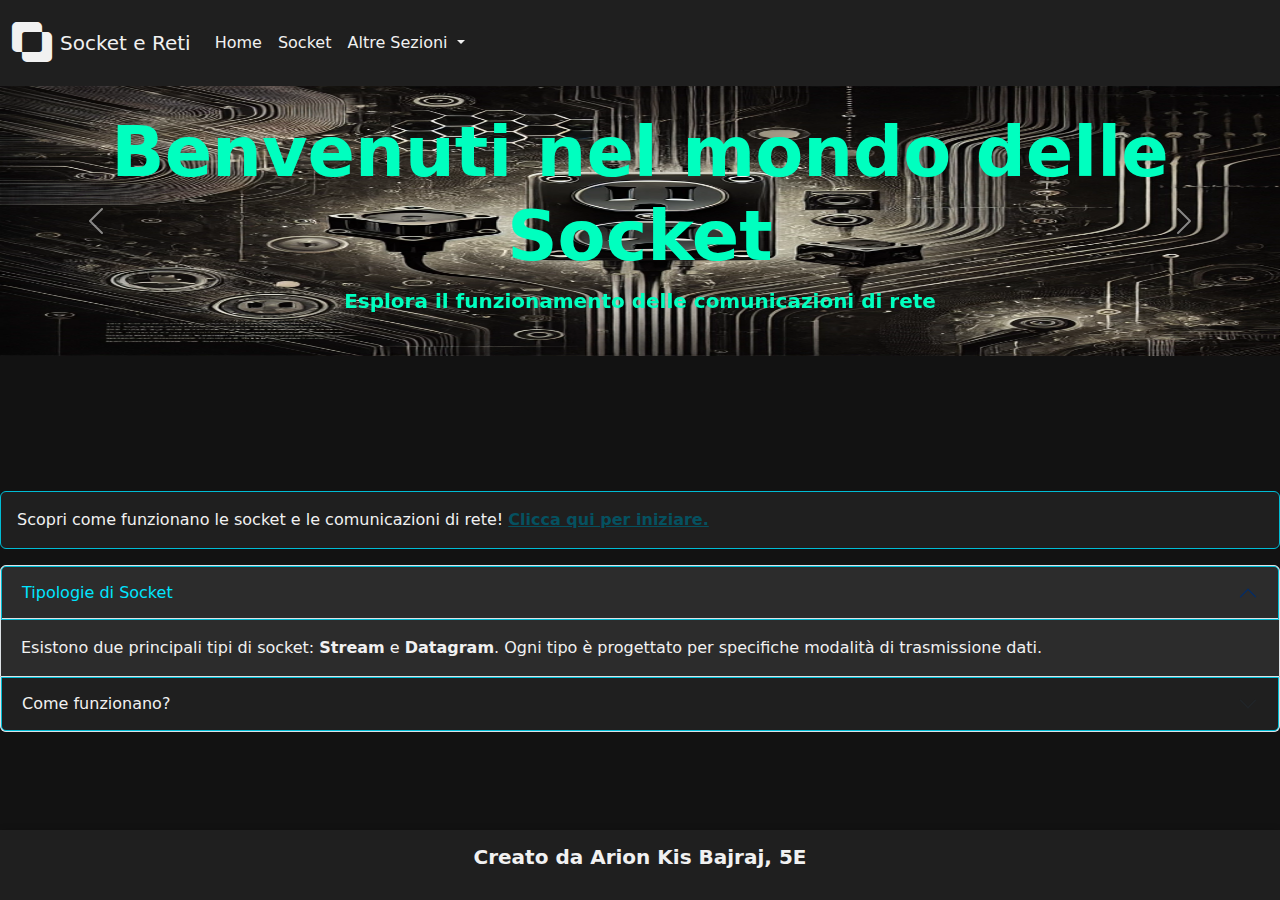
<file: Sito Socket/index.html>
<!DOCTYPE html>
<html lang="it">
<head>
    <meta charset="UTF-8">
    <meta name="viewport" content="width=device-width, initial-scale=1.0">
    <!-- Collegamento a Bootstrap per utilizzare stili e componenti predefiniti -->
    <link href="https://cdn.jsdelivr.net/npm/bootstrap@5.3.3/dist/css/bootstrap.min.css" rel="stylesheet" integrity="sha384-QWTKZyjpPEjISv5WaRU9OFeRpok6YctnYmDr5pNlyT2bRjXh0JMhjY6hW+ALEwIH" crossorigin="anonymous">
    <!-- Collegamento alle icone di Bootstrap -->
    <link href="https://cdn.jsdelivr.net/npm/bootstrap-icons/font/bootstrap-icons.css" rel="stylesheet">
    <!-- Collegamento al file CSS personalizzato -->
    <link rel="stylesheet" href="style.css">
    <!-- Collegamento al file JavaScript personalizzato -->
    <link rel="stylesheet" href="script.js">
    <title>Introduzione alle Socket</title>
</head>
<body>
    <!-- Barra di navigazione -->
    <nav class="navbar navbar-expand-lg">
        <div class="container-fluid">
            <!-- Logo e link alla home -->
            <a class="navbar-brand d-flex align-items-center" href="index.html">
                <i class="bi bi-exclude fs-1 me-2"></i>
                Socket e Reti
            </a>
            <!-- Bottone per la navigazione responsive -->
            <button class="navbar-toggler" type="button" data-bs-toggle="collapse" data-bs-target="#navbarNav" aria-controls="navbarNav" aria-expanded="false" aria-label="Toggle navigation">
                <span class="navbar-toggler-icon"></span>
            </button>
            <!-- Menu di navigazione -->
            <div class="collapse navbar-collapse" id="navbarNav">
                <ul class="navbar-nav me-auto mb-2 mb-lg-0">
                    <li class="nav-item">
                        <a class="nav-link active" aria-current="page" href="index.html">Home</a>
                    </li>
                    <li class="nav-item">
                        <a class="nav-link" href="socket.html">Socket</a>
                    </li>
                    <!-- Dropdown per altre sezioni -->
                    <li class="nav-item dropdown">
                        <a class="nav-link dropdown-toggle" href="#" role="button" data-bs-toggle="dropdown" aria-expanded="false">
                            Altre Sezioni
                        </a>
                        <ul class="dropdown-menu">
                            <li><a class="dropdown-item" href="osi.html">Modello OSI</a></li>
                            <li><a class="dropdown-item" href="tcp_vs_udp.html">TCP vs UDP</a></li>
                            <li><hr class="dropdown-divider"></li>
                            <li><a class="dropdown-item" href="glossario.html">Glossario</a></li>
                        </ul>
                    </li>
                </ul>
            </div>
        </div>
    </nav>

    <!-- Carousel per immagini -->
    <div id="carouselExampleCaptions" class="carousel slide" data-bs-ride="carousel">
        <div class="carousel-inner">
            <!-- Prima immagine attiva -->
            <div class="carousel-item active">
                <img src="im2.jpeg" class="d-block w-100" alt="Image 1">
            </div>
            <!-- Seconda immagine -->
            <div class="carousel-item">
                <img src="im3.jpeg" class="d-block w-100" alt="Image 2">
            </div>
        </div>
        <!-- Pulsanti di navigazione del carousel -->
        <button class="carousel-control-prev" type="button" data-bs-target="#carouselExampleCaptions" data-bs-slide="prev">
            <span class="carousel-control-prev-icon" aria-hidden="true"></span>
            <span class="visually-hidden">Previous</span>
        </button>
        <button class="carousel-control-next" type="button" data-bs-target="#carouselExampleCaptions" data-bs-slide="next">
            <span class="carousel-control-next-icon" aria-hidden="true"></span>
            <span class="visually-hidden">Next</span>
        </button>

        <!-- Titolo sopra il carousel -->
        <div class="header-title">
            <h1>Benvenuti nel mondo delle Socket</h1>
            <p>Esplora il funzionamento delle comunicazioni di rete</p>
        </div>
    </div>

    <!-- Contenuto principale -->
    <div class="main-content">
        <!-- Messaggio di avviso -->
        <div class="alert alert-info" role="alert">
            Scopri come funzionano le socket e le comunicazioni di rete! <a href="socket.html" class="alert-link">Clicca qui per iniziare.</a>
        </div>

        <!-- Accordion per contenuti espandibili -->
        <div class="accordion" id="accordionExample">
            <!-- Primo elemento dell'accordion -->
            <div class="accordion-item">
                <h2 class="accordion-header" id="headingOne">
                    <button class="accordion-button" type="button" data-bs-toggle="collapse" data-bs-target="#collapseOne" aria-expanded="true" aria-controls="collapseOne">
                        Tipologie di Socket
                    </button>
                </h2>
                <div id="collapseOne" class="accordion-collapse collapse show" aria-labelledby="headingOne" data-bs-parent="#accordionExample">
                    <div class="accordion-body">
                        Esistono due principali tipi di socket: <strong>Stream</strong> e <strong>Datagram</strong>. Ogni tipo è progettato per specifiche modalità di trasmissione dati.
                    </div>
                </div>
            </div>
            <!-- Secondo elemento dell'accordion -->
            <div class="accordion-item">
                <h2 class="accordion-header" id="headingTwo">
                    <button class="accordion-button collapsed" type="button" data-bs-toggle="collapse" data-bs-target="#collapseTwo" aria-expanded="false" aria-controls="collapseTwo">
                        Come funzionano?
                    </button>
                </h2>
                <div id="collapseTwo" class="accordion-collapse collapse" aria-labelledby="headingTwo" data-bs-parent="#accordionExample">
                    <div class="accordion-body">
                        Le socket permettono la comunicazione bidirezionale tramite l'uso di protocolli come <strong>TCP</strong> e <strong>UDP</strong>.
                        <!-- Immagine e modal -->
                        <img id="myImg" src="diagramma_conessione.jpg" alt="Diagramma connessione socket Client-Server" width="300" height="200">

                        <!-- Modal per visualizzare immagine ingrandita -->
                        <div id="myModal" class="modal">
                            <span class="close">&times;</span>
                            <img class="modal-content" id="img01">
                            <div id="caption"></div>
                        </div>
                      
                        <script>
                        // Script per gestire la visualizzazione del modal
                        var modal = document.getElementById('myModal');
                        var img = document.getElementById('myImg');
                        var modalImg = document.getElementById("img01");
                        var captionText = document.getElementById("caption");

                        // Mostra il modal con l'immagine ingrandita
                        img.onclick = function(){
                            modal.style.display = "block";
                            modalImg.src = this.src;
                            captionText.innerHTML = this.alt;
                        }

                        // Chiudi il modal quando l'utente clicca sulla "X"
                        var span = document.getElementsByClassName("close")[0];
                        span.onclick = function() { 
                            modal.style.display = "none";
                        }
                        </script>
                    </div>
                </div>
            </div>
        </div>
    </div>

    <!-- Footer -->
    <footer class="footer text-center py-3">
        <p>Creato da Arion Kis Bajraj, 5E</p>
    </footer>
    
    <!-- Script di Bootstrap -->
    <script src="https://cdn.jsdelivr.net/npm/bootstrap@5.3.3/dist/js/bootstrap.bundle.min.js" integrity="sha384-YvpcrYf0tY3lHB60NNkmXc5s9fDVZLESaAA55NDzOxhy9GkcIdslK1eN7N6jIeHz" crossorigin="anonymous"></script>
</body>
</html>
</file>
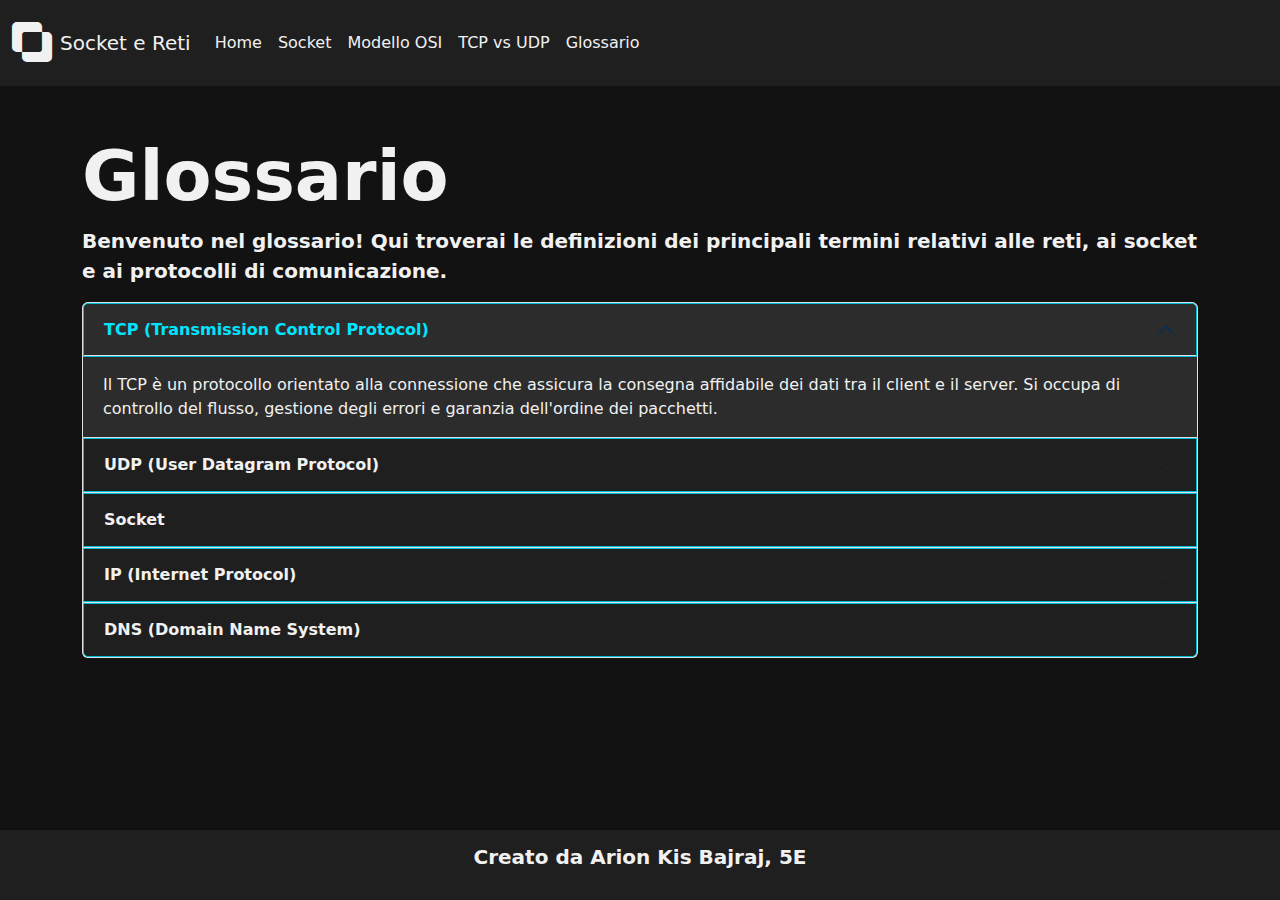
<file: Sito Socket/glossario.html>
<!DOCTYPE html>
<html lang="it">
<head>
    <meta charset="UTF-8">
    <meta name="viewport" content="width=device-width, initial-scale=1.0">
    <link href="https://cdn.jsdelivr.net/npm/bootstrap@5.3.3/dist/css/bootstrap.min.css" rel="stylesheet" integrity="sha384-QWTKZyjpPEjISv5WaRU9OFeRpok6YctnYmDr5pNlyT2bRjXh0JMhjY6hW+ALEwIH" crossorigin="anonymous">
    <link href="https://cdn.jsdelivr.net/npm/bootstrap-icons/font/bootstrap-icons.css" rel="stylesheet">
    <link rel="stylesheet" href="style.css">
    <title>Glossario</title>
</head>
<body>
    <!-- Navbar -->
    <nav class="navbar navbar-expand-lg">
        <div class="container-fluid">
            <a class="navbar-brand d-flex align-items-center" href="index.html">
                <i class="bi bi-exclude fs-1 me-2"></i>
                Socket e Reti
            </a>
            <button class="navbar-toggler" type="button" data-bs-toggle="collapse" data-bs-target="#navbarNav" aria-controls="navbarNav" aria-expanded="false" aria-label="Toggle navigation">
                <span class="navbar-toggler-icon"></span>
            </button>
            <div class="collapse navbar-collapse" id="navbarNav">
                <ul class="navbar-nav me-auto mb-2 mb-lg-0">
                    <li class="nav-item">
                        <a class="nav-link" href="index.html">Home</a>
                    </li>
                    <li class="nav-item">
                        <a class="nav-link" href="socket.html">Socket</a>
                    </li>
                    <li class="nav-item">
                        <a class="nav-link" href="osi.html">Modello OSI</a>
                    </li>
                    <li class="nav-item">
                        <a class="nav-link" href="tcp_vs_udp.html">TCP vs UDP</a>
                    </li>
                    <li class="nav-item">
                        <a class="nav-link active" href="glossario.html">Glossario</a>
                    </li>
                </ul>
            </div>
        </div>
    </nav>

    <div class="container mt-5">
        <h1>Glossario</h1>
        <p>Benvenuto nel glossario! Qui troverai le definizioni dei principali termini relativi alle reti, ai socket e ai protocolli di comunicazione.</p>

        <div class="accordion" id="glossarioAccordion">
            <div class="accordion-item">
                <h2 class="accordion-header" id="headingOne">
                    <button class="accordion-button" type="button" data-bs-toggle="collapse" data-bs-target="#collapseOne" aria-expanded="true" aria-controls="collapseOne">
                        <strong>TCP (Transmission Control Protocol)</strong>
                    </button>
                </h2>
                <div id="collapseOne" class="accordion-collapse collapse show" aria-labelledby="headingOne" data-bs-parent="#glossarioAccordion">
                    <div class="accordion-body">
                        Il TCP è un protocollo orientato alla connessione che assicura la consegna affidabile dei dati tra il client e il server. Si occupa di controllo del flusso, gestione degli errori e garanzia dell'ordine dei pacchetti.
                    </div>
                </div>
            </div>

            <div class="accordion-item">
                <h2 class="accordion-header" id="headingTwo">
                    <button class="accordion-button collapsed" type="button" data-bs-toggle="collapse" data-bs-target="#collapseTwo" aria-expanded="false" aria-controls="collapseTwo">
                        <strong>UDP (User Datagram Protocol)</strong>
                    </button>
                </h2>
                <div id="collapseTwo" class="accordion-collapse collapse" aria-labelledby="headingTwo" data-bs-parent="#glossarioAccordion">
                    <div class="accordion-body">
                        L'UDP è un protocollo senza connessione che non garantisce l'affidabilità della trasmissione. È più veloce rispetto al TCP, ma non fornisce il controllo degli errori o l'ordine dei pacchetti, ed è utilizzato per applicazioni in tempo reale.
                    </div>
                </div>
            </div>

            <div class="accordion-item">
                <h2 class="accordion-header" id="headingThree">
                    <button class="accordion-button collapsed" type="button" data-bs-toggle="collapse" data-bs-target="#collapseThree" aria-expanded="false" aria-controls="collapseThree">
                        <strong>Socket</strong>
                    </button>
                </h2>
                <div id="collapseThree" class="accordion-collapse collapse" aria-labelledby="headingThree" data-bs-parent="#glossarioAccordion">
                    <div class="accordion-body">
                        Una socket è un punto finale per la comunicazione di rete. Permette di inviare e ricevere dati tra applicazioni tramite la rete, usando protocolli come TCP e UDP.
                    </div>
                </div>
            </div>

            <div class="accordion-item">
                <h2 class="accordion-header" id="headingFour">
                    <button class="accordion-button collapsed" type="button" data-bs-toggle="collapse" data-bs-target="#collapseFour" aria-expanded="false" aria-controls="collapseFour">
                        <strong>IP (Internet Protocol)</strong>
                    </button>
                </h2>
                <div id="collapseFour" class="accordion-collapse collapse" aria-labelledby="headingFour" data-bs-parent="#glossarioAccordion">
                    <div class="accordion-body">
                        L'IP è un protocollo di rete utilizzato per indirizzare e instradare i pacchetti di dati tra dispositivi in una rete. Esistono diverse versioni di IP, come IPv4 e IPv6.
                    </div>
                </div>
            </div>

            <div class="accordion-item">
                <h2 class="accordion-header" id="headingFive">
                    <button class="accordion-button collapsed" type="button" data-bs-toggle="collapse" data-bs-target="#collapseFive" aria-expanded="false" aria-controls="collapseFive">
                        <strong>DNS (Domain Name System)</strong>
                    </button>
                </h2>
                <div id="collapseFive" class="accordion-collapse collapse" aria-labelledby="headingFive" data-bs-parent="#glossarioAccordion">
                    <div class="accordion-body">
                        Il DNS è un sistema che traduce i nomi di dominio (come www.example.com) in indirizzi IP numerici utilizzati per localizzare i dispositivi su una rete.
                    </div>
                </div>
            </div>
        </div>
    </div>

    <!-- Footer -->
    <footer class="footer text-center py-3">
        <p>Creato da Arion Kis Bajraj, 5E</p>
    </footer>

    <script src="https://cdn.jsdelivr.net/npm/bootstrap@5.3.3/dist/js/bootstrap.bundle.min.js" integrity="sha384-YvpcrYf0tY3lHB60NNkmXc5s9fDVZLESaAA55NDzOxhy9GkcIdslK1eN7N6jIeHz" crossorigin="anonymous"></script>
</body>
</html>
</file>
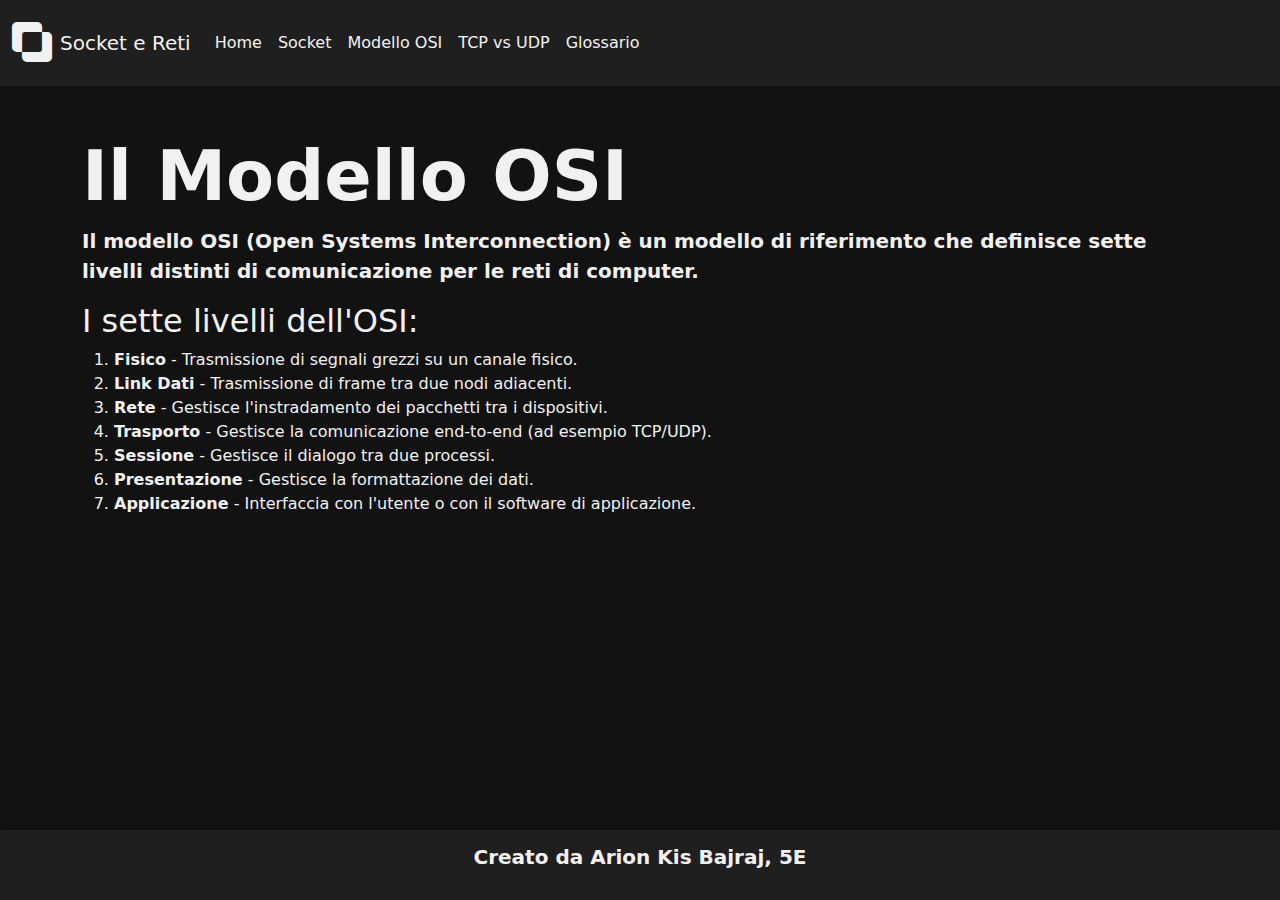
<file: Sito Socket/osi.html>
<!DOCTYPE html>
<html lang="it">
<head>
    <meta charset="UTF-8">
    <meta name="viewport" content="width=device-width, initial-scale=1.0">
    <link href="https://cdn.jsdelivr.net/npm/bootstrap@5.3.3/dist/css/bootstrap.min.css" rel="stylesheet" integrity="sha384-QWTKZyjpPEjISv5WaRU9OFeRpok6YctnYmDr5pNlyT2bRjXh0JMhjY6hW+ALEwIH" crossorigin="anonymous">
    <link href="https://cdn.jsdelivr.net/npm/bootstrap-icons/font/bootstrap-icons.css" rel="stylesheet">
    <link rel="stylesheet" href="style.css">
    <title>Modello OSI</title>
</head>
<body>
    <!-- Navbar -->
    <nav class="navbar navbar-expand-lg">
        <div class="container-fluid">
            <a class="navbar-brand d-flex align-items-center" href="index.html">
                <i class="bi bi-exclude fs-1 me-2"></i>
                Socket e Reti
            </a>
            <button class="navbar-toggler" type="button" data-bs-toggle="collapse" data-bs-target="#navbarNav" aria-controls="navbarNav" aria-expanded="false" aria-label="Toggle navigation">
                <span class="navbar-toggler-icon"></span>
            </button>
            <div class="collapse navbar-collapse" id="navbarNav">
                <ul class="navbar-nav me-auto mb-2 mb-lg-0">
                    <li class="nav-item">
                        <a class="nav-link" href="index.html">Home</a>
                    </li>
                    <li class="nav-item">
                        <a class="nav-link" href="socket.html">Socket</a>
                    </li>
                    <li class="nav-item">
                        <a class="nav-link active" href="osi.html">Modello OSI</a>
                    </li>
                    <li class="nav-item">
                        <a class="nav-link" href="tcp_vs_udp.html">TCP vs UDP</a>
                    </li>
                    <li class="nav-item">
                        <a class="nav-link" href="glossario.html">Glossario</a>
                    </li>
                </ul>
            </div>
        </div>
    </nav>

    <div class="container mt-5">
        <h1>Il Modello OSI</h1>
        <p>Il modello OSI (Open Systems Interconnection) è un modello di riferimento che definisce sette livelli distinti di comunicazione per le reti di computer.</p>
        <h2>I sette livelli dell'OSI:</h2>
        <ol>
            <li><strong>Fisico</strong> - Trasmissione di segnali grezzi su un canale fisico.</li>
            <li><strong>Link Dati</strong> - Trasmissione di frame tra due nodi adiacenti.</li>
            <li><strong>Rete</strong> - Gestisce l'instradamento dei pacchetti tra i dispositivi.</li>
            <li><strong>Trasporto</strong> - Gestisce la comunicazione end-to-end (ad esempio TCP/UDP).</li>
            <li><strong>Sessione</strong> - Gestisce il dialogo tra due processi.</li>
            <li><strong>Presentazione</strong> - Gestisce la formattazione dei dati.</li>
            <li><strong>Applicazione</strong> - Interfaccia con l'utente o con il software di applicazione.</li>
        </ol>
    </div>

    <!-- Footer -->
    <footer class="footer text-center py-3">
        <p>Creato da Arion Kis Bajraj, 5E</p>
    </footer>

    <script src="https://cdn.jsdelivr.net/npm/bootstrap@5.3.3/dist/js/bootstrap.bundle.min.js" integrity="sha384-YvpcrYf0tY3lHB60NNkmXc5s9fDVZLESaAA55NDzOxhy9GkcIdslK1eN7N6jIeHz" crossorigin="anonymous"></script>
</body>
</html>
</file>
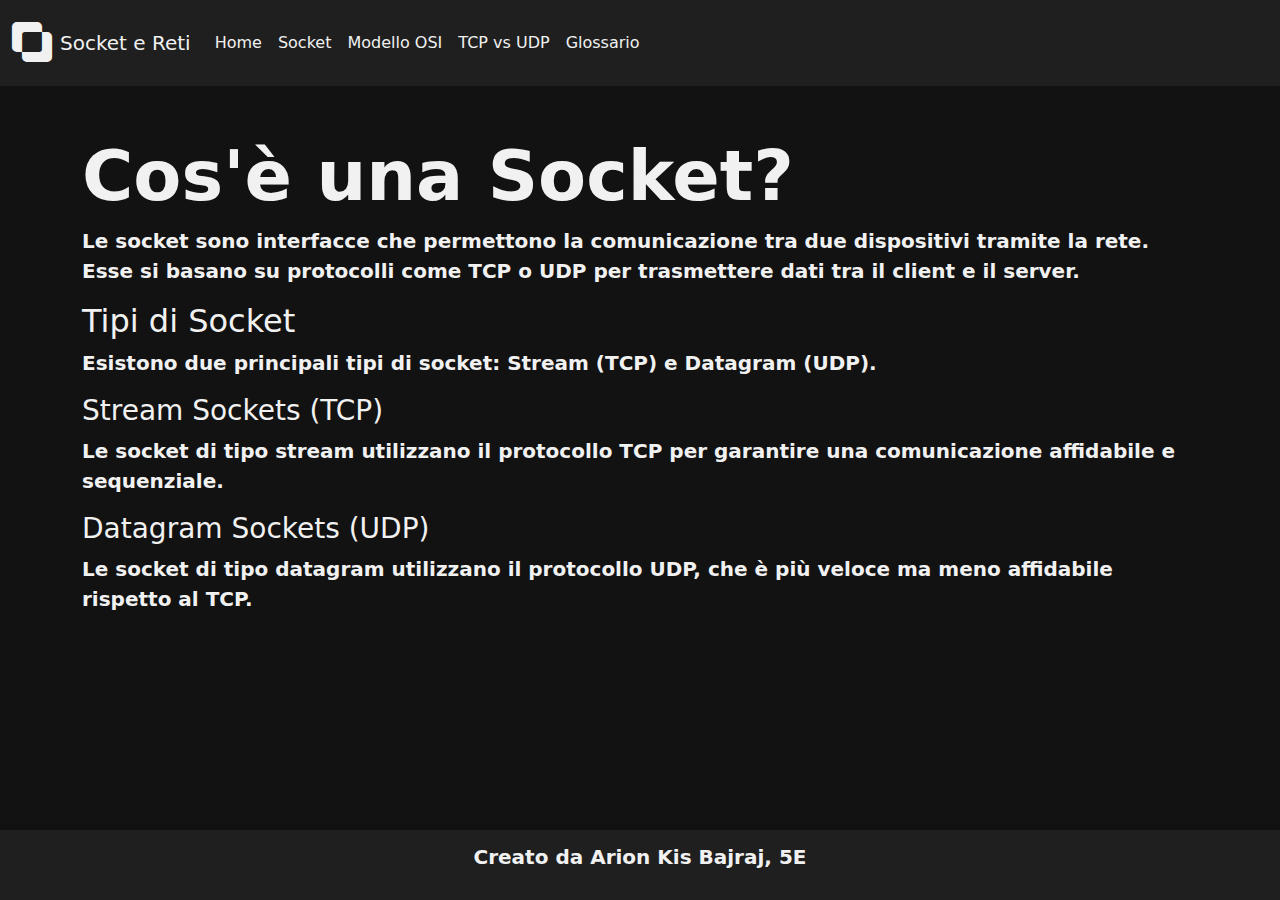
<file: Sito Socket/socket.html>
<!DOCTYPE html>
<html lang="it">
<head>
    <meta charset="UTF-8">
    <meta name="viewport" content="width=device-width, initial-scale=1.0">
    <link href="https://cdn.jsdelivr.net/npm/bootstrap@5.3.3/dist/css/bootstrap.min.css" rel="stylesheet" integrity="sha384-QWTKZyjpPEjISv5WaRU9OFeRpok6YctnYmDr5pNlyT2bRjXh0JMhjY6hW+ALEwIH" crossorigin="anonymous">
    <link href="https://cdn.jsdelivr.net/npm/bootstrap-icons/font/bootstrap-icons.css" rel="stylesheet">
    <link rel="stylesheet" href="style.css">
    <title>Socket</title>
</head>
<body>
    <!-- Navbar -->
    <nav class="navbar navbar-expand-lg">
        <div class="container-fluid">
            <a class="navbar-brand d-flex align-items-center" href="index.html">
                <i class="bi bi-exclude fs-1 me-2"></i>
                Socket e Reti
            </a>
            <button class="navbar-toggler" type="button" data-bs-toggle="collapse" data-bs-target="#navbarNav" aria-controls="navbarNav" aria-expanded="false" aria-label="Toggle navigation">
                <span class="navbar-toggler-icon"></span>
            </button>
            <div class="collapse navbar-collapse" id="navbarNav">
                <ul class="navbar-nav me-auto mb-2 mb-lg-0">
                    <li class="nav-item">
                        <a class="nav-link" href="index.html">Home</a>
                    </li>
                    <li class="nav-item">
                        <a class="nav-link active" href="socket.html">Socket</a>
                    </li>
                    <li class="nav-item">
                        <a class="nav-link" href="osi.html">Modello OSI</a>
                    </li>
                    <li class="nav-item">
                        <a class="nav-link" href="tcp_vs_udp.html">TCP vs UDP</a>
                    </li>
                    <li class="nav-item">
                        <a class="nav-link" href="glossario.html">Glossario</a>
                    </li>
                </ul>
            </div>
        </div>
    </nav>

    <div class="container mt-5">
        <h1>Cos'è una Socket?</h1>
        <p>Le socket sono interfacce che permettono la comunicazione tra due dispositivi tramite la rete. Esse si basano su protocolli come TCP o UDP per trasmettere dati tra il client e il server.</p>
        <h2>Tipi di Socket</h2>
        <p>Esistono due principali tipi di socket: <strong>Stream</strong> (TCP) e <strong>Datagram</strong> (UDP).</p>

        <h3>Stream Sockets (TCP)</h3>
        <p>Le socket di tipo stream utilizzano il protocollo TCP per garantire una comunicazione affidabile e sequenziale.</p>

        <h3>Datagram Sockets (UDP)</h3>
        <p>Le socket di tipo datagram utilizzano il protocollo UDP, che è più veloce ma meno affidabile rispetto al TCP.</p>
    </div>

    <!-- Footer -->
    <footer class="footer text-center py-3">
        <p>Creato da Arion Kis Bajraj, 5E</p>
    </footer>

    <script src="https://cdn.jsdelivr.net/npm/bootstrap@5.3.3/dist/js/bootstrap.bundle.min.js" integrity="sha384-YvpcrYf0tY3lHB60NNkmXc5s9fDVZLESaAA55NDzOxhy9GkcIdslK1eN7N6jIeHz" crossorigin="anonymous"></script>
</body>
</html>
</file>
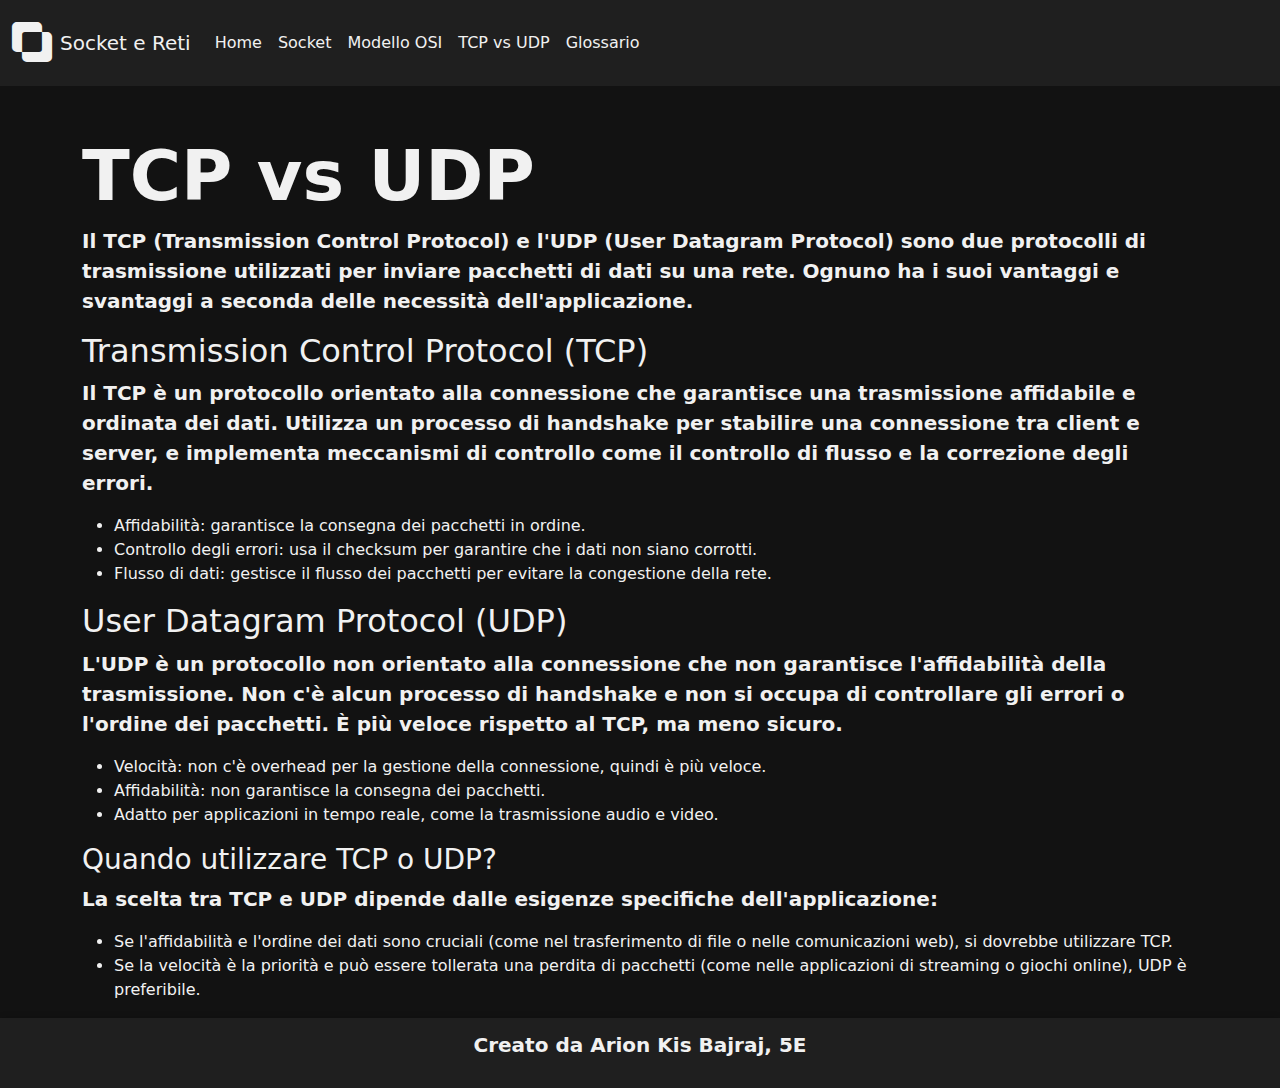
<file: Sito Socket/tcp_vs_udp.html>
<!DOCTYPE html>
<html lang="it">
<head>
    <meta charset="UTF-8">
    <meta name="viewport" content="width=device-width, initial-scale=1.0">
    <link href="https://cdn.jsdelivr.net/npm/bootstrap@5.3.3/dist/css/bootstrap.min.css" rel="stylesheet" integrity="sha384-QWTKZyjpPEjISv5WaRU9OFeRpok6YctnYmDr5pNlyT2bRjXh0JMhjY6hW+ALEwIH" crossorigin="anonymous">
    <link href="https://cdn.jsdelivr.net/npm/bootstrap-icons/font/bootstrap-icons.css" rel="stylesheet">
    <link rel="stylesheet" href="style.css">
    <title>TCP vs UDP</title>
</head>
<body>
    <!-- Navbar -->
    <nav class="navbar navbar-expand-lg">
        <div class="container-fluid">
            <a class="navbar-brand d-flex align-items-center" href="index.html">
                <i class="bi bi-exclude fs-1 me-2"></i>
                Socket e Reti
            </a>
            <button class="navbar-toggler" type="button" data-bs-toggle="collapse" data-bs-target="#navbarNav" aria-controls="navbarNav" aria-expanded="false" aria-label="Toggle navigation">
                <span class="navbar-toggler-icon"></span>
            </button>
            <div class="collapse navbar-collapse" id="navbarNav">
                <ul class="navbar-nav me-auto mb-2 mb-lg-0">
                    <li class="nav-item">
                        <a class="nav-link" href="index.html">Home</a>
                    </li>
                    <li class="nav-item">
                        <a class="nav-link" href="socket.html">Socket</a>
                    </li>
                    <li class="nav-item">
                        <a class="nav-link" href="osi.html">Modello OSI</a>
                    </li>
                    <li class="nav-item">
                        <a class="nav-link active" href="tcp_vs_udp.html">TCP vs UDP</a>
                    </li>
                    <li class="nav-item">
                        <a class="nav-link" href="glossario.html">Glossario</a>
                    </li>
                </ul>
            </div>
        </div>
    </nav>

    <div class="container mt-5">
        <h1>TCP vs UDP</h1>
        <p>Il TCP (Transmission Control Protocol) e l'UDP (User Datagram Protocol) sono due protocolli di trasmissione utilizzati per inviare pacchetti di dati su una rete. Ognuno ha i suoi vantaggi e svantaggi a seconda delle necessità dell'applicazione.</p>

        <h2>Transmission Control Protocol (TCP)</h2>
        <p>Il TCP è un protocollo orientato alla connessione che garantisce una trasmissione affidabile e ordinata dei dati. Utilizza un processo di handshake per stabilire una connessione tra client e server, e implementa meccanismi di controllo come il controllo di flusso e la correzione degli errori.</p>
        <ul>
            <li>Affidabilità: garantisce la consegna dei pacchetti in ordine.</li>
            <li>Controllo degli errori: usa il checksum per garantire che i dati non siano corrotti.</li>
            <li>Flusso di dati: gestisce il flusso dei pacchetti per evitare la congestione della rete.</li>
        </ul>

        <h2>User Datagram Protocol (UDP)</h2>
        <p>L'UDP è un protocollo non orientato alla connessione che non garantisce l'affidabilità della trasmissione. Non c'è alcun processo di handshake e non si occupa di controllare gli errori o l'ordine dei pacchetti. È più veloce rispetto al TCP, ma meno sicuro.</p>
        <ul>
            <li>Velocità: non c'è overhead per la gestione della connessione, quindi è più veloce.</li>
            <li>Affidabilità: non garantisce la consegna dei pacchetti.</li>
            <li>Adatto per applicazioni in tempo reale, come la trasmissione audio e video.</li>
        </ul>

        <h3>Quando utilizzare TCP o UDP?</h3>
        <p>La scelta tra TCP e UDP dipende dalle esigenze specifiche dell'applicazione:</p>
        <ul>
            <li>Se l'affidabilità e l'ordine dei dati sono cruciali (come nel trasferimento di file o nelle comunicazioni web), si dovrebbe utilizzare TCP.</li>
            <li>Se la velocità è la priorità e può essere tollerata una perdita di pacchetti (come nelle applicazioni di streaming o giochi online), UDP è preferibile.</li>
        </ul>
    </div>

    <!-- Footer -->
    <footer class="footer text-center py-3">
        <p>Creato da Arion Kis Bajraj, 5E</p>
    </footer>

    <script src="https://cdn.jsdelivr.net/npm/bootstrap@5.3.3/dist/js/bootstrap.bundle.min.js" integrity="sha384-YvpcrYf0tY3lHB60NNkmXc5s9fDVZLESaAA55NDzOxhy9GkcIdslK1eN7N6jIeHz" crossorigin="anonymous"></script>
</body>
</html>
</file>
<file: Sito Socket/style.css>
/* CSS per il layout generale */
body {
    display: flex;
    flex-direction: column;
    min-height: 100vh; /* Assicura che il corpo copra tutta l'altezza della finestra */
    margin: 0;
    background-color: #121212;
    color: #f1f1f1;
}

main {
    flex-grow: 1; /* Fa in modo che il contenuto principale occupi tutto lo spazio disponibile */
    padding: 20px;
}

/* Footer */
footer {
    height: 70px; /* Altezza del footer */
    background-color: #f8f9fa;
    display: flex;
    align-items: center;
    justify-content: center;
    box-shadow: 0 -2px 5px rgba(0, 0, 0, 0.1); /* Effetto ombra */
    margin-top: auto; /* Spinge il footer verso il fondo della pagina */
}

/* Navbar e footer personalizzati */
.navbar, .footer {
    background-color: #1f1f1f;
    color: #f1f1f1;
}

.navbar .nav-link, .navbar-brand {
    color: #f1f1f1;
}

.navbar .nav-link.active {
    color: #f1f1f1;
}

.navbar .nav-link:hover {
    color: #00bcd4;
}

a {
    color: #00bcd4;
}

a:hover {
    color: #03e9f4;
}

.card {
    background-color: #1f1f1f;
    color: #f1f1f1;
    border: 1px solid #00bcd4;
}

.accordion-button {
    background-color: #1f1f1f;
    color: #f1f1f1;
    border: 1px solid #00bcd4;
}

.accordion-button:not(.collapsed) {
    background-color: #2c2c2c;
    color: #00e5ff;
}

.accordion-body {
    background-color: #2c2c2c;
    color: #f1f1f1;
}

.btn-secondary {
    background-color: #1f1f1f;
    color: #f1f1f1;
    border: 1px solid #00bcd4;
}

.btn-secondary:hover {
    background-color: #00bcd4;
    color: #121212;
}

.header-title {
    position: absolute;
    top: 50%;
    left: 50%;
    transform: translate(-50%, -50%);
    text-align: center;
    color: rgb(0, 255, 191);
    z-index: 2;
    width: 100%;
}

.carousel-item img {
    object-fit: fill;
    width: 100%;
    height: 30vh;
}

.carousel {
    position: relative;
    z-index: 1;
}

.main-content {
    margin-top: 15vh;
}

.alert {
    background-color: #1f1f1f;
    color: #f1f1f1;
    border: 1px solid #00bcd4;
}

#myImg {
    border-radius: 5px;
    cursor: pointer;
    transition: 0.3s;
}

#myImg:hover {
    opacity: 0.7;
}

/* The Modal (background) */
.modal {
    display: none; /* Hidden by default */
    position: fixed; /* Stay in place */
    z-index: 1; /* Sit on top */
    padding-top: 100px; /* Location of the box */
    left: 0;
    top: 0;
    width: 100%; /* Full width */
    height: 100%; /* Full height */
    overflow: auto; /* Enable scroll if needed */
    background-color: rgb(0, 0, 0); /* Fallback color */
    background-color: rgba(0, 0, 0, 0.9); /* Black w/ opacity */
}

/* Modal Content (image) */
.modal-content {
    margin: auto;
    display: block;
    width: 80%;
    max-width: 700px;
}

/* Caption of Modal Image */
#caption {
    margin: auto;
    display: block;
    width: 80%;
    max-width: 700px;
    text-align: center;
    color: #ccc;
    padding: 10px 0;
    height: 150px;
}

/* Add Animation */
.modal-content,
#caption {
    animation-name: zoom;
    animation-duration: 0.6s;
}

@keyframes zoom {
    from {
        transform: scale(0.1)
    }

    to {
        transform: scale(1)
    }
}

/* The Close Button */
.close {
    position: absolute;
    top: 15px;
    right: 35px;
    color: #f1f1f1;
    font-size: 40px;
    font-weight: bold;
    transition: 0.3s;
}

.close:hover,
.close:focus {
    color: #bbb;
    text-decoration: none;
    cursor: pointer;
}

/* 100% Image Width on Smaller Screens */
@media only screen and (max-width: 700px) {
    .modal-content {
        width: 100%;
    }
}

h1 {
    font-size: 70px; /* Cambia la dimensione */
    font-weight: bold;
}

p{
    font-size: 20px;
    font-weight: bold;
}
</file>
